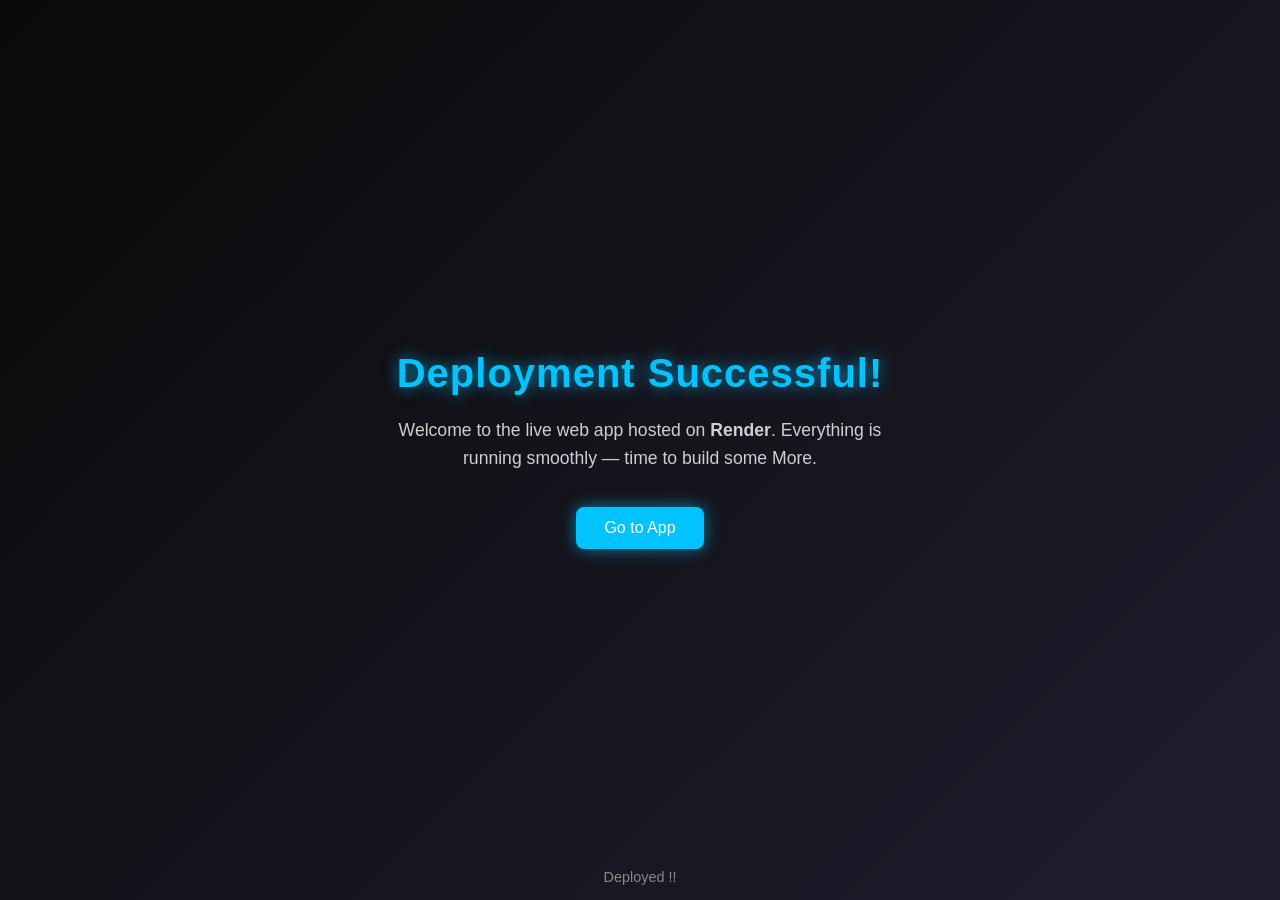
<file: lumen_web/templates/test.html>
<!DOCTYPE html>
<html lang="en">
<head>
  <meta charset="UTF-8" />
  <meta name="viewport" content="width=device-width, initial-scale=1.0" />
  <title>Welcome | Render Deployment</title>
  <style>
    /* Reset */
    * {
      margin: 0;
      padding: 0;
      box-sizing: border-box;
      font-family: 'Segoe UI', Tahoma, Geneva, Verdana, sans-serif;
    }

    body {
      background: linear-gradient(135deg, #0a0a0a, #1e1e2f);
      color: #f0f0f0;
      min-height: 100vh;
      display: flex;
      align-items: center;
      justify-content: center;
      flex-direction: column;
      text-align: center;
      overflow: hidden;
    }

    h1 {
      font-size: 2.5rem;
      letter-spacing: 1px;
      margin-bottom: 0.5em;
      color: #00c3ff;
      text-shadow: 0 0 15px rgba(0,195,255,0.7);
    }

    p {
      font-size: 1.1rem;
      max-width: 500px;
      color: #cfcfcf;
      line-height: 1.6;
      margin-bottom: 2em;
    }

    a.btn {
      display: inline-block;
      padding: 12px 28px;
      font-size: 1rem;
      color: #fff;
      background: #00c3ff;
      border-radius: 8px;
      text-decoration: none;
      box-shadow: 0 0 15px rgba(0,195,255,0.6);
      transition: all 0.25s ease;
    }

    a.btn:hover {
      background: #009fd1;
      box-shadow: 0 0 25px rgba(0,195,255,0.9);
      transform: translateY(-2px);
    }

    footer {
      position: absolute;
      bottom: 15px;
      font-size: 0.9rem;
      color: #888;
    }

    @media (max-width: 600px) {
      h1 { font-size: 2rem; }
      p { font-size: 1rem; padding: 0 20px; }
    }
  </style>
</head>
<body>
  <h1> Deployment Successful!</h1>
  <p>Welcome to the live web app hosted on <strong>Render</strong>.  
     Everything is running smoothly — time to build some More.</p>
  <a href="/home" class="btn">Go to App</a>

  <footer> Deployed !! </footer>
</body>
</html>
</file>
